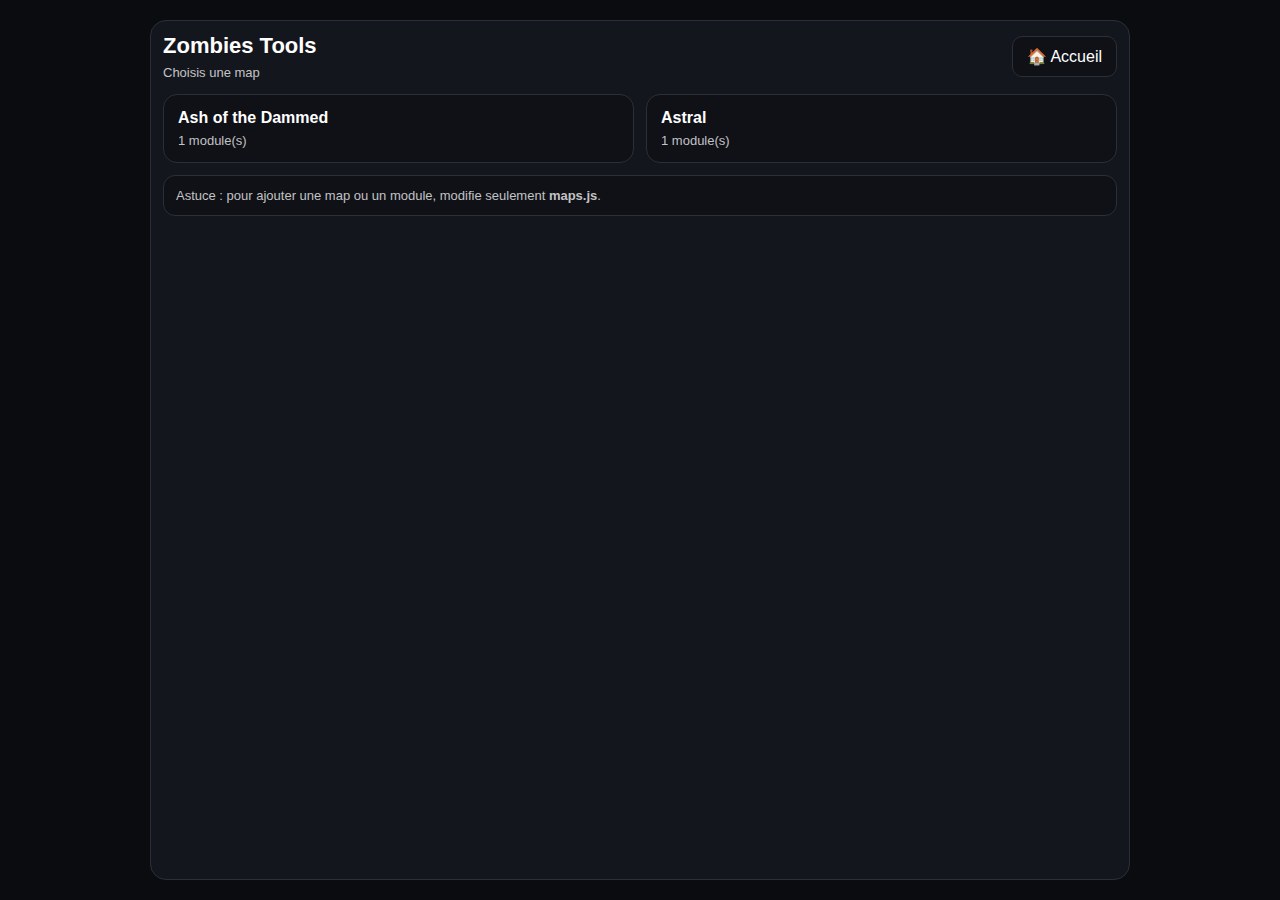
<file: index.html>
<!doctype html>
<html lang="fr">
<head>
<meta charset="utf-8">
<meta name="viewport" content="width=device-width,initial-scale=1">
<title>Zombies Tools</title>
<link rel="stylesheet" href="assets/style.css">
<link rel="manifest" href="manifest.webmanifest">
<meta name="theme-color" content="#0b0c10">
</head>
<script>
  if ("serviceWorker" in navigator) {
    navigator.serviceWorker.register("service-worker.js");
  }
</script>

<body>
<div class="panel">
  <div class="topbar">
    <div>
      <h1 id="title">Zombies Tools</h1>
      <div class="hint">Choisis une map</div>
    </div>
    <a class="btn" href="index.html">🏠 Accueil</a>
  </div>

  <div class="grid" id="grid"></div>

  <div class="kv">
    Astuce : pour ajouter une map ou un module, modifie seulement <b>maps.js</b>.
  </div>
</div>

<!-- IMPORTANT : maps.js AVANT app.js -->
<script src="maps.js"></script>
<script src="assets/app.js"></script>

<script>
(async () => {
  const cfg = await loadConfig();
  document.getElementById("title").textContent = cfg.title || "Zombies Tools";

  const grid = document.getElementById("grid");
  grid.innerHTML = "";

  cfg.maps.forEach(map => {
    const card = document.createElement("div");
    card.className = "card";
    card.innerHTML = `
      <div class="title">${esc(map.name)}</div>
      <div class="sub">${map.modules.length} module(s)</div>
    `;
    card.onclick = () => go(`map.html?map=${map.id}`);
    grid.appendChild(card);
  });
})();
</script>
</body>
</html>
</file>
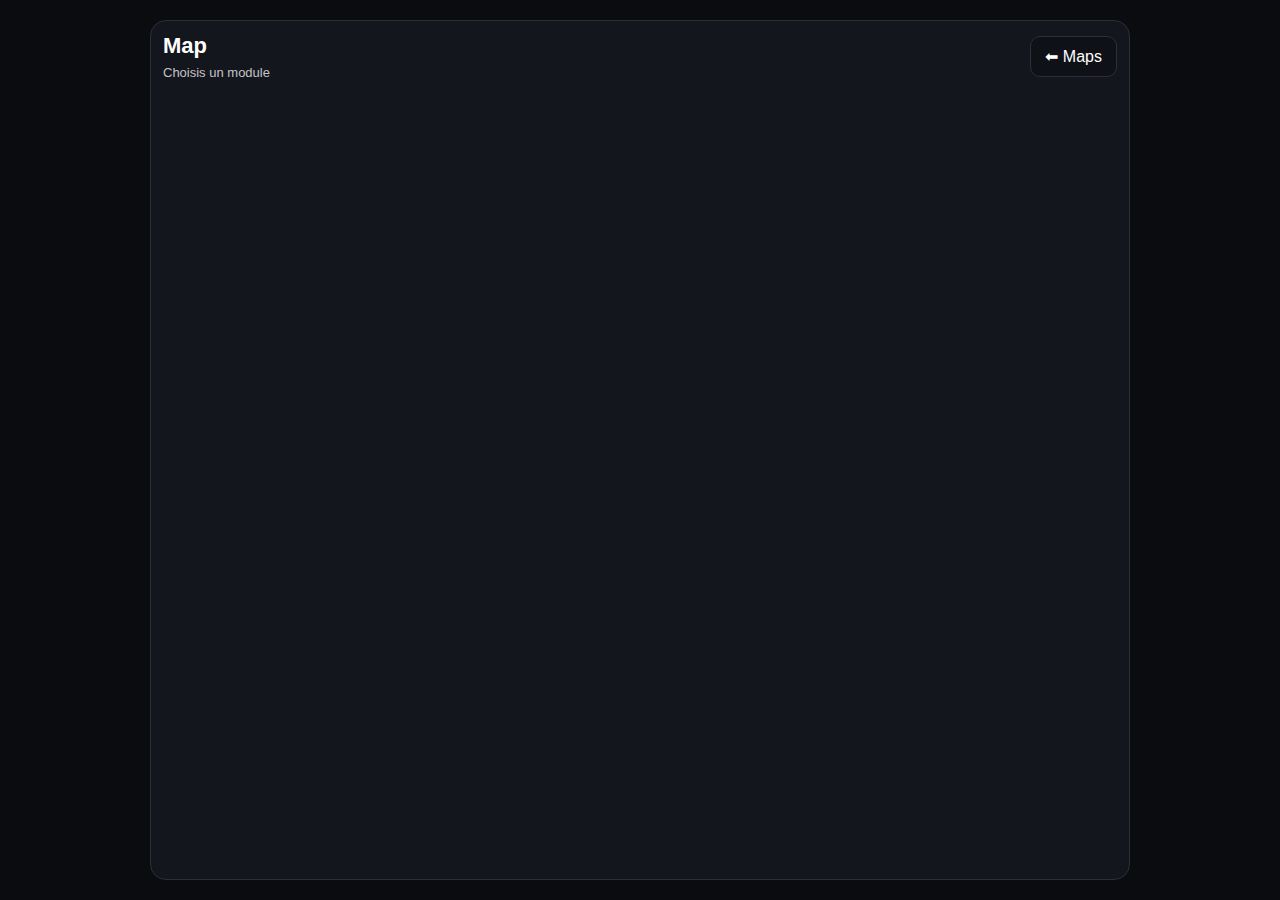
<file: map.html>
<!doctype html>
<html lang="fr">
<head>
<meta charset="utf-8">
<meta name="viewport" content="width=device-width,initial-scale=1">
<title>Modules</title>
<link rel="stylesheet" href="assets/style.css">
<link rel="manifest" href="manifest.webmanifest">
<meta name="theme-color" content="#0b0c10">
</head>
<script>
  if ("serviceWorker" in navigator) {
    navigator.serviceWorker.register("service-worker.js");
  }
</script>

<body>
<div class="panel">
  <div class="topbar">
    <div>
      <h1 id="mapName">Map</h1>
      <div class="hint">Choisis un module</div>
    </div>
    <a class="btn" href="index.html">⬅ Maps</a>
  </div>

  <div class="grid" id="grid"></div>
</div>

<script src="maps.js"></script>
<script src="assets/app.js"></script>

<script>
(async () => {
  const mapId = qs("map");
  const cfg = await loadConfig();
  const map = cfg.maps.find(m => m.id === mapId);
  if (!map) return;

  document.title = map.name;
  document.getElementById("mapName").textContent = map.name;

  const grid = document.getElementById("grid");
  grid.innerHTML = "";

  map.modules.forEach(mod => {
    const card = document.createElement("div");
    card.className = "card";
    card.innerHTML = `
      <div class="title">${esc(mod.name)}</div>
      <div class="sub">Ouvrir le module</div>
    `;
    card.onclick = () => go(`module.html?map=${map.id}&mod=${mod.id}`);
    grid.appendChild(card);
  });
})();
</script>
</body>
</html>
</file>
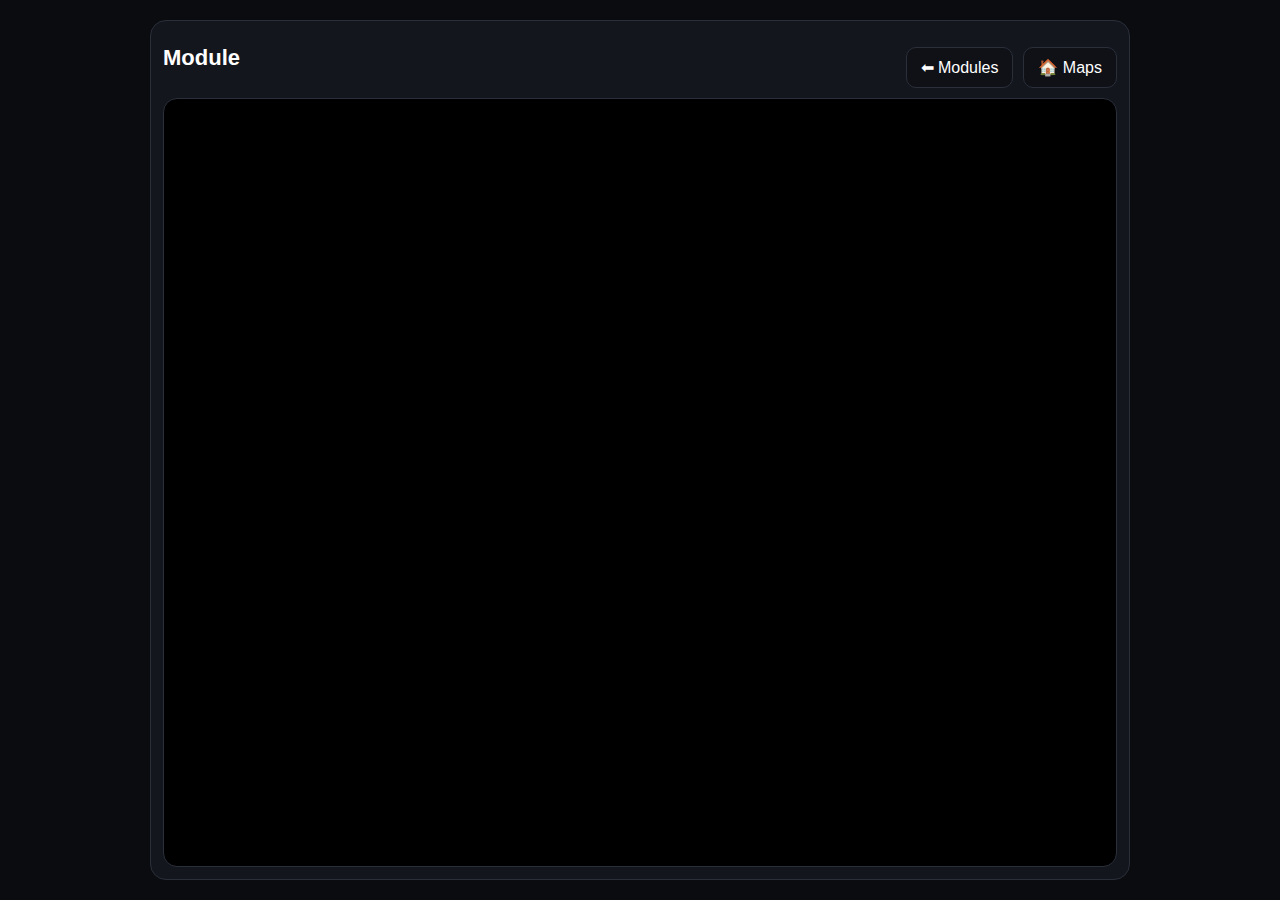
<file: module.html>
<!doctype html>
<html lang="fr">
<head>
<meta charset="utf-8">
<meta name="viewport" content="width=device-width,initial-scale=1">
<title>Module</title>
<link rel="stylesheet" href="assets/style.css">
<link rel="manifest" href="manifest.webmanifest">
<meta name="theme-color" content="#0b0c10">
</head>
<script>
  if ("serviceWorker" in navigator) {
    navigator.serviceWorker.register("service-worker.js");
  }
</script>

<body>
<div class="panel moduleShell">
  <div class="topbar">
    <div>
      <h1 id="modName">Module</h1>
      <div class="hint" id="modHint"></div>
    </div>
    <div class="row">
      <a class="btn" id="backMap">⬅ Modules</a>
      <a class="btn" href="index.html">🏠 Maps</a>
    </div>
  </div>

  <div class="iframeWrap">
    <iframe id="frame"></iframe>
  </div>
</div>

<script src="maps.js"></script>
<script src="assets/app.js"></script>

<script>
(async () => {
  const mapId = qs("map");
  const modId = qs("mod");
  const cfg = await loadConfig();

  const map = cfg.maps.find(m => m.id === mapId);
  if (!map) return;

  const mod = map.modules.find(x => x.id === modId);
  if (!mod) return;

  document.title = `${mod.name} – ${map.name}`;
  document.getElementById("modName").textContent = mod.name;
  document.getElementById("modHint").textContent = map.name;
  document.getElementById("backMap").href = `map.html?map=${map.id}`;

  document.getElementById("frame").src = mod.page;
})();
</script>
</body>
</html>
</file>
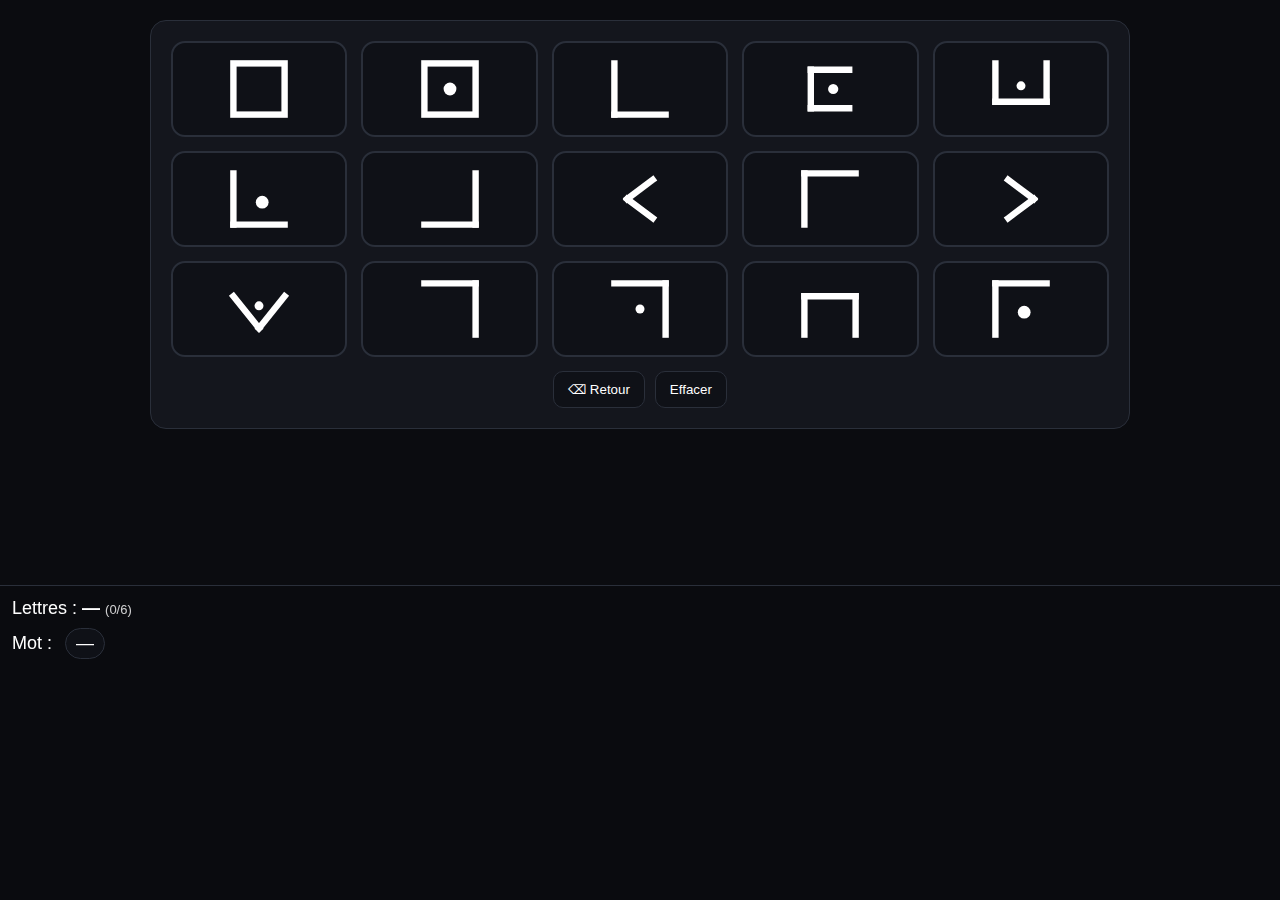
<file: modules/bo7_decoder_auto.html>
<!doctype html>
<html lang="fr">
<head>
<meta charset="utf-8">
<meta name="viewport" content="width=device-width,initial-scale=1">
<title>BO7 – Décodeur</title>
<style>
  /* base */
  *, *::before, *::after { box-sizing: border-box; }
  body{margin:0;background:#0b0c10;color:#fff;font-family:Arial,sans-serif;display:flex;justify-content:center;padding:20px}
  .panel{background:#14161d;border:1px solid #2a2f3a;border-radius:16px;padding:20px;max-width:980px;width:100%; overflow:hidden;}

  .grid{display:grid;grid-template-columns:repeat(5,1fr);gap:14px; width:100%; max-width:100%;}
  .sym{
    background:#0f1117;border:2px solid #2a2f3a;border-radius:14px;
    padding:14px;cursor:pointer;display:flex;align-items:center;justify-content:center;transition:.15s;
    width:100%;
  }
  .sym:hover{border-color:#7aa2ff}
  .sym svg{width:64px;height:64px;max-width:100%;}

  .sym.used{border-color:rgba(155,92,255,.55)}
  .sym.active{border-color:#9b5cff;box-shadow:0 0 14px rgba(155,92,255,.7)}
  .sym.used svg,.sym.active svg{filter:drop-shadow(0 0 6px rgba(155,92,255,.8))}

  .sym svg line,.sym svg rect,.sym svg path{stroke:#fff !important;fill:none !important;stroke-linecap:square;stroke-linejoin:miter}
  .sym svg circle{fill:#fff !important;stroke:none !important}

  .controls{display:flex;gap:10px;margin-top:14px;flex-wrap:wrap;justify-content:center}
  button{background:#0f1117;color:#fff;border:1px solid #2a2f3a;border-radius:10px;padding:10px 14px;cursor:pointer}
  button:hover{border-color:#7aa2ff}

  .output{margin:0;font-size:18px;line-height:1.35}
  code{background:#000;padding:4px 8px;border-radius:6px}
  .small{opacity:.8;font-size:13px}
  .badge{display:inline-block;padding:2px 10px;border-radius:999px;border:1px solid #2a2f3a;background:#0f1117;margin-left:8px}
  .ok{border-color:rgba(155,92,255,.9); box-shadow:0 0 10px rgba(155,92,255,.25)}
  .warn{border-color:rgba(255,180,0,.9)}
  .row{margin-top:8px}
  .big{font-size:20px}

  .sym, button{-webkit-tap-highlight-color:transparent; user-select:none; touch-action:manipulation;}
  html, body{overscroll-behavior: contain;}

  :root{
    --infoH: 35svh;
    --tileSize: 76px;
    --tilePad: 10px;
    --svgSize: 58px;
  }

  .bottomPanel{
    position: fixed; left:0; right:0; bottom:0;
    height: var(--infoH);
    z-index: 55;
    background: rgba(11,12,16,.95);
    border-top: 1px solid #2a2f3a;
    padding: 10px 12px calc(10px + env(safe-area-inset-bottom));
    backdrop-filter: blur(8px);

  }

  /* Mobile */
  @media (max-width: 700px){
    html, body{height:100svh; overflow:hidden;}
    body{padding:12px}
    .panel{height:100%; padding:12px}

    /* ✅ 4 colonnes, plus aucun débordement */
    .grid{
      grid-template-columns: repeat(4, minmax(0, 1fr));
      gap: 8px;
      margin-top: 6px;
      padding: 0 2px;     /* micro marge pour éviter “mord” */
      overflow:hidden;
    }

    .sym{
      height: var(--tileSize);
      padding: var(--tilePad);
      border-radius: 14px;
      min-width: 0;
    }

    .sym svg{
      width: var(--svgSize);
      height: var(--svgSize);
    }

    /* Boutons FIXED au-dessus du panel bas */
    .controls{
      position: fixed;
      left: 50%;
      transform: translateX(-50%);
      width: calc(100% - 24px);
      max-width: 980px;
      bottom: calc(var(--infoH) + 8px);
      z-index: 70;
      margin:0;
      padding: 8px 0;
      background: linear-gradient(transparent, rgba(11,12,16,.92) 30%);
      backdrop-filter: blur(6px);
    }

    button{padding: 12px 16px; font-size: 16px; border-radius: 12px;}
    .output{font-size:16px}
  }

  @media (hover: none){
    .sym:hover{border-color:#2a2f3a; box-shadow:none}
    button:hover{border-color:#2a2f3a}
  }
</style>
</head>

<body>
<div class="panel">
  <div class="grid" id="grid"></div>

  <div class="controls" id="controls">
    <button id="undoBtn">⌫ Retour</button>
    <button id="clearBtn">Effacer</button>
  </div>

  <div class="bottomPanel" id="bottomPanel">
    <div class="output" id="out"></div>
  </div>
</div>

<script>
const PAIR_TO_WORD = [
  {a:"G", b:"I", word:"ENGINE"},
  {a:"L", b:"A", word:"LAUNCH"},
  {a:"E", b:"T", word:"ROCKET"},
  {a:"O", b:"N", word:"WEAPON"},
];
const MAX_LETTERS = 6;

const glyphs = [
  {svg:`<rect x="10" y="10" width="80" height="80" stroke-width="10"/>`, num:"04", letter:"E"},
  {svg:`<rect x="10" y="10" width="80" height="80" stroke-width="10"/><circle cx="50" cy="50" r="10"/>`, num:"13", letter:"N"},
  {svg:`<line x1="10" y1="10" x2="10" y2="90" stroke-width="10"/><line x1="10" y1="90" x2="90" y2="90" stroke-width="10"/>`, num:"02", letter:"C"},
  {svg:`<line x1="20" y1="20" x2="20" y2="80" stroke-width="10"/><line x1="20" y1="20" x2="80" y2="20" stroke-width="10"/><line x1="20" y1="80" x2="80" y2="80" stroke-width="10"/><circle cx="55" cy="50" r="8"/>`, num:"14", letter:"O"},
  {svg:`<line x1="10" y1="10" x2="10" y2="70" stroke-width="10"/><line x1="90" y1="10" x2="90" y2="70" stroke-width="10"/><line x1="10" y1="70" x2="90" y2="70" stroke-width="10"/><circle cx="50" cy="45" r="7"/>`, num:"10", letter:"K"},

  {svg:`<line x1="10" y1="10" x2="10" y2="90" stroke-width="10"/><line x1="10" y1="90" x2="90" y2="90" stroke-width="10"/><circle cx="55" cy="55" r="10"/>`, num:"11", letter:"L"},
  {svg:`<line x1="90" y1="10" x2="90" y2="90" stroke-width="10"/><line x1="10" y1="90" x2="90" y2="90" stroke-width="10"/>`, num:"00", letter:"A"},
  {svg:`<line x1="70" y1="20" x2="30" y2="50" stroke-width="10"/><line x1="70" y1="80" x2="30" y2="50" stroke-width="10"/>`, num:"20", letter:"U"},
  {svg:`<line x1="10" y1="10" x2="10" y2="90" stroke-width="10"/><line x1="10" y1="10" x2="90" y2="10" stroke-width="10"/>`, num:"08", letter:"I"},
  {svg:`<line x1="30" y1="20" x2="70" y2="50" stroke-width="10"/><line x1="30" y1="80" x2="70" y2="50" stroke-width="10"/>`, num:"19", letter:"T"},

  {svg:`<line x1="10" y1="30" x2="50" y2="80" stroke-width="10"/><line x1="90" y1="30" x2="50" y2="80" stroke-width="10"/><circle cx="50" cy="45" r="7"/>`, num:"22", letter:"W"},
  {svg:`<line x1="90" y1="10" x2="90" y2="90" stroke-width="10"/><line x1="10" y1="10" x2="90" y2="10" stroke-width="10"/>`, num:"06", letter:"G"},
  {svg:`<line x1="90" y1="10" x2="90" y2="90" stroke-width="10"/><line x1="10" y1="10" x2="90" y2="10" stroke-width="10"/><circle cx="50" cy="50" r="7"/>`, num:"15", letter:"P"},
  {svg:`<line x1="10" y1="30" x2="10" y2="90" stroke-width="10"/><line x1="90" y1="30" x2="90" y2="90" stroke-width="10"/><line x1="10" y1="30" x2="90" y2="30" stroke-width="10"/>`, num:"07", letter:"H"},
  {svg:`<line x1="10" y1="10" x2="10" y2="90" stroke-width="10"/><line x1="10" y1="10" x2="90" y2="10" stroke-width="10"/><circle cx="55" cy="55" r="10"/>`, num:"17", letter:"R"},
];

const grid = document.getElementById("grid");
const out = document.getElementById("out");
const undoBtn = document.getElementById("undoBtn");
const clearBtn = document.getElementById("clearBtn");
const controls = document.getElementById("controls");
const bottomPanel = document.getElementById("bottomPanel");

let picked = [];
let tiles = [];
let autoLock = null;

function applyHighlight(){
  tiles.forEach(t=>t.classList.remove("used","active"));
  picked.forEach(p => tiles[p.tileIndex]?.classList.add("used"));
  if (picked.length) tiles[picked[picked.length-1].tileIndex]?.classList.add("active");
}

function detectConfirmedWord(letters){
  const set = new Set(letters);
  const found = [];
  for (const rule of PAIR_TO_WORD){
    if (set.has(rule.a) && set.has(rule.b)) found.push(rule.word);
  }
  if (found.length === 1) return found[0];
  if (found.length > 1) return "AMBIGU";
  return null;
}

function buildOrdered(word, pickedList){
  const buckets = new Map();
  for (const it of pickedList){
    if (!buckets.has(it.letter)) buckets.set(it.letter, []);
    buckets.get(it.letter).push(it);
  }
  for (const [k, arr] of buckets.entries()) buckets.set(k, arr.slice());

  const orderedNums = [];
  const orderedLetters = [];
  const missing = [];

  for (const ch of word){
    const arr = buckets.get(ch) || [];
    if (arr.length){
      const it = arr.shift();
      orderedLetters.push(ch);
      orderedNums.push(it.num);
    } else {
      orderedLetters.push(ch);
      orderedNums.push("--");
      missing.push(ch);
    }
  }
  return { orderedLetters: orderedLetters.join(""), orderedNums: orderedNums.join("/"), missing };
}

function fillMissing(word){
  if (!word || word === "AMBIGU") return;
  if (autoLock === word) return;

  const have = new Map();
  for (const it of picked) have.set(it.letter, (have.get(it.letter) || 0) + 1);

  const need = new Map();
  for (const ch of word) need.set(ch, (need.get(ch) || 0) + 1);

  const missing = [];
  for (const [ch, n] of need.entries()){
    const h = have.get(ch) || 0;
    for (let i=0; i<Math.max(0, n - h); i++) missing.push(ch);
  }
  if (!missing.length) { autoLock = word; return; }

  for (const ch of word){
    if (picked.length >= MAX_LETTERS) break;
    const idxNeed = missing.indexOf(ch);
    if (idxNeed !== -1){
      const gi = glyphs.findIndex(g => g.letter === ch);
      if (gi !== -1){
        picked.push({letter: ch, num: glyphs[gi].num, tileIndex: gi});
        missing.splice(idxNeed, 1);
        if (!missing.length) break;
      }
    }
  }
  autoLock = word;
  applyHighlight();
}

function render(){
  const lettersRaw = picked.map(x=>x.letter).join("");
  const confirmed = detectConfirmedWord(picked.map(x=>x.letter));

  let badge = `<span class="badge">—</span>`;
  let orderedHtml = "";

  if (confirmed === "AMBIGU"){
    badge = `<span class="badge warn">AMBIGU</span>`;
    autoLock = null;
  } else if (confirmed){
    badge = `<span class="badge ok">${confirmed}</span>`;
    const ordered = buildOrdered(confirmed, picked);
    const missBadge = ordered.missing.length
      ? `<span class="badge warn">codes manquants</span>`
      : `<span class="badge ok">OK</span>`;

    /* ✅ on affiche UNE SEULE section "Mot" + "Code" */
    orderedHtml = `
      <div class="row">
        <div>Mot : <b class="big">${ordered.orderedLetters}</b> ${missBadge}</div>
        <div>Code : <code>${ordered.orderedNums}</code></div>
      </div>
    `;
  } else {
    autoLock = null;
  }

  out.innerHTML = `
    <div>Lettres : <b>${lettersRaw || "—"}</b> <span class="small">(${picked.length}/${MAX_LETTERS})</span></div>
    <div class="row">Mot : ${badge}</div>
    ${orderedHtml}
  `;
}

function maybeAuto(){
  const confirmed = detectConfirmedWord(picked.map(x=>x.letter));
  if (confirmed && confirmed !== "AMBIGU"){
    const before = picked.length;
    fillMissing(confirmed);
    if (picked.length !== before) applyHighlight();
  }
}

function undo(){
  if(!picked.length) return;
  picked.pop();
  autoLock = null;
  applyHighlight();
  render();
  maybeAuto();
  render();
}

function clearAll(){
  picked = [];
  autoLock = null;
  applyHighlight();
  render();
}

/* ✅ Auto-fit 4 colonnes */
function fitTilesMobile(){
  if (window.innerWidth > 700) return;

  const vvH = window.visualViewport?.height || window.innerHeight;
  const gridTop = grid.getBoundingClientRect().top;
  const infoH = bottomPanel.getBoundingClientRect().height;
  const controlsH = controls.getBoundingClientRect().height;

  const availH = (vvH - infoH - controlsH - 10) - gridTop;

  const rows = 4;
  const gap = 8;
  const tileSizeH = Math.floor((availH - gap*(rows-1)) / rows);

  const panelW = grid.getBoundingClientRect().width;
  const cols = 4;
  const tileSizeW = Math.floor((panelW - gap*(cols-1)) / cols);

  let tile = Math.max(42, Math.min(tileSizeH, tileSizeW));
  let pad  = Math.max(5, Math.floor(tile * 0.12));
  let svg  = Math.max(28, tile - pad*2);

  document.documentElement.style.setProperty("--tileSize", tile + "px");
  document.documentElement.style.setProperty("--tilePad",  pad + "px");
  document.documentElement.style.setProperty("--svgSize",  svg + "px");
}

glyphs.forEach((g, idx) => {
  const d = document.createElement("div");
  d.className = "sym";
  d.innerHTML = `<svg viewBox="0 0 100 100">${g.svg}</svg>`;
  d.onclick = () => {
    if (navigator.vibrate) navigator.vibrate(15);
    if (picked.length >= MAX_LETTERS) return;
    picked.push({letter:g.letter, num:g.num, tileIndex: idx});
    autoLock = null;
    applyHighlight();
    render();
    maybeAuto();
    render();
  };
  grid.appendChild(d);
  tiles.push(d);
});

undoBtn.onclick = undo;
clearBtn.onclick = clearAll;

applyHighlight();
render();
setTimeout(fitTilesMobile, 0);

window.addEventListener("resize", fitTilesMobile);
window.visualViewport?.addEventListener("resize", fitTilesMobile);
window.visualViewport?.addEventListener("scroll", fitTilesMobile);
</script>
</body>
</html>
</file>
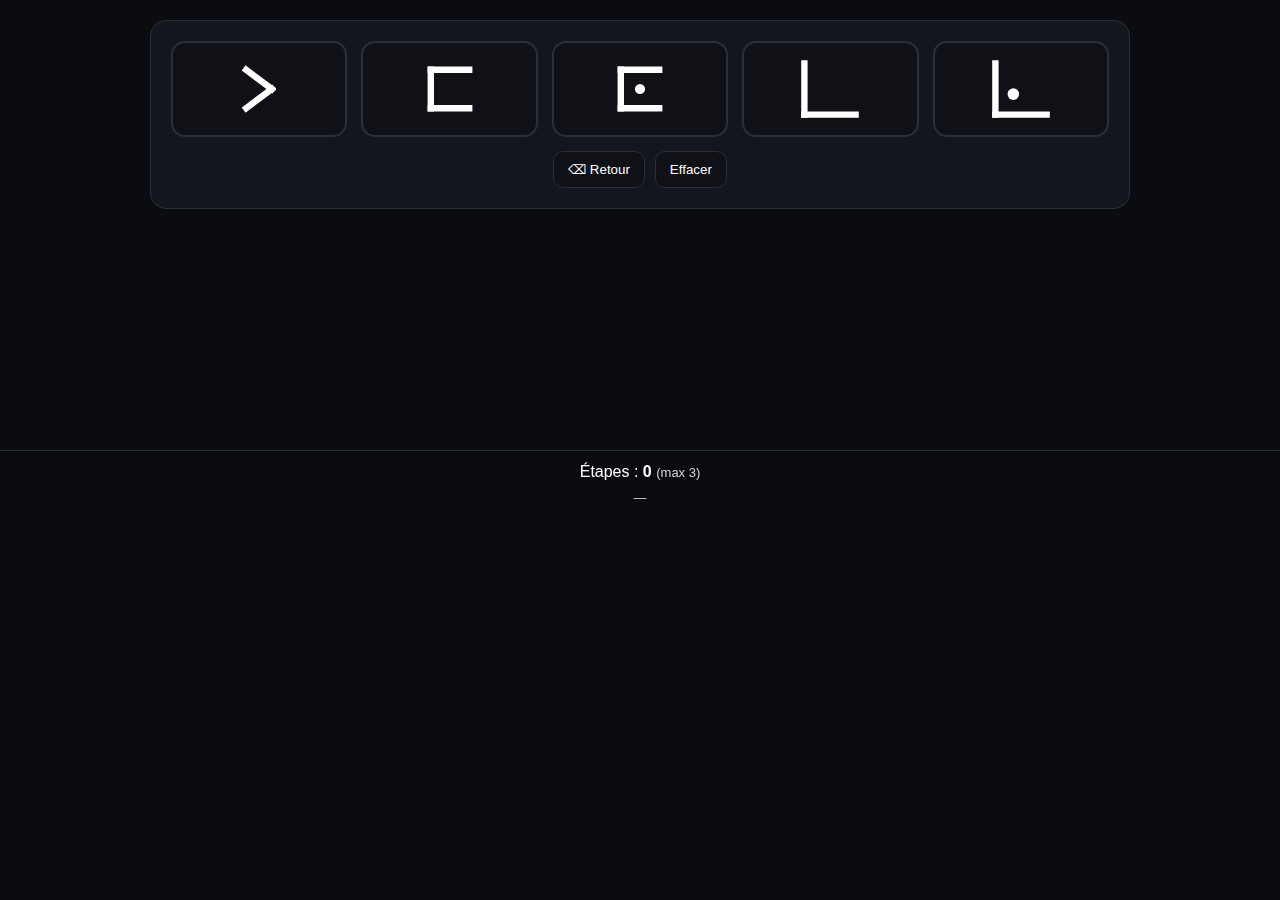
<file: modules/bo7_recipe_order.html>
<!doctype html>
<html lang="fr">
<head>
<meta charset="utf-8">
<meta name="viewport" content="width=device-width,initial-scale=1">
<title>BO7 – Recette (ordre)</title>

<style>
  *, *::before, *::after { box-sizing: border-box; }
  body{
    margin:0;
    background:#0b0c10;
    color:#fff;
    font-family:Arial,sans-serif;
    display:flex;
    justify-content:center;
    padding:20px;
  }

  .panel{
    background:#14161d;
    border:1px solid #2a2f3a;
    border-radius:16px;
    padding:20px;
    max-width:980px;
    width:100%;
    overflow:hidden;
  }

  /* Desktop: 5 colonnes */
  .grid{
    display:grid;
    grid-template-columns:repeat(5,1fr);
    gap:14px;
    width:100%;
  }

  .sym{
    background:#0f1117;
    border:2px solid #2a2f3a;
    border-radius:14px;
    padding:14px;
    cursor:pointer;
    display:flex;
    align-items:center;
    justify-content:center;
    transition:.15s;
    -webkit-tap-highlight-color:transparent;
    user-select:none;
    touch-action:manipulation;
  }

  .sym:hover{ border-color:#7aa2ff; }

  .sym svg{ width:64px;height:64px; }

  .sym.used{ border-color:rgba(155,92,255,.55); }
  .sym.active{
    border-color:#9b5cff;
    box-shadow:0 0 14px rgba(155,92,255,.7);
  }

  .sym.used svg,
  .sym.active svg{
    filter:drop-shadow(0 0 6px rgba(155,92,255,.8));
  }

  .sym svg line,
  .sym svg rect,
  .sym svg path{
    stroke:#fff;
    fill:none;
    stroke-width:10;
    stroke-linecap:square;
    stroke-linejoin:miter;
  }

  .sym svg circle{
    fill:#fff;
    stroke:none;
  }

  .controls{
    display:flex;
    gap:10px;
    margin-top:14px;
    justify-content:center;
    flex-wrap:wrap;
  }

  button{
    background:#0f1117;
    color:#fff;
    border:1px solid #2a2f3a;
    border-radius:10px;
    padding:10px 14px;
    cursor:pointer;
    -webkit-tap-highlight-color:transparent;
    user-select:none;
  }
  button:hover{ border-color:#7aa2ff; }

  :root{
    --infoH: 50svh;
    --tileSize: 86px;
    --tilePad: 10px;
    --svgSize: 62px;
  }

  .bottomPanel{
    position:fixed;
    left:0;right:0;bottom:0;
    height:var(--infoH);
    z-index:55;
    background:rgba(11,12,16,.95);
    border-top:1px solid #2a2f3a;
    padding:10px 12px calc(10px + env(safe-area-inset-bottom));
    backdrop-filter:blur(8px);
    overflow:hidden;
  }

  .output{
    margin:0;
    font-size:16px;
    line-height:1.35;
    text-align:center;
  }

  .small{ opacity:.8; font-size:13px; }

  /* Résultat en bas: grille 3 colonnes */
  .stepsGrid{
    margin-top:10px;
    display:grid;
    grid-template-columns:repeat(3, 1fr);
    gap:10px;
    align-items:start;
  }

  .stepItem{
    display:flex;
    flex-direction:column;
    align-items:center;
    justify-content:flex-start;
    gap:6px;
    background:#0f1117;
    border:1px solid #2a2f3a;
    border-radius:14px;
    padding:10px 8px;
    min-width:0;
  }

  .stepIdx{
    width:26px;height:26px;
    border-radius:999px;
    border:1px solid rgba(155,92,255,.75);
    display:flex;
    align-items:center;
    justify-content:center;
    font-size:13px;
    flex:0 0 auto;
  }

  .thumb{
    width:54px;height:54px;
    border-radius:12px;
    border:1px solid #2a2f3a;
    object-fit:cover;
    background:#000;
  }

  .stepName{
    font-size:14px;
    text-align:center;
    white-space:nowrap;
    overflow:hidden;
    text-overflow:ellipsis;
    max-width: 100%;
  }

  /* Mobile */
  @media (max-width: 700px){
    html, body{ height:100svh; overflow:hidden; }
    body{ padding:12px; }
    .panel{ height:100%; padding:12px; }

    /* ✅ 6 colonnes pour centrer parfaitement 3+2 */
    .grid{
      grid-template-columns:repeat(6, minmax(0, 1fr));
      gap:10px;
      padding:0 2px;
    }

    /* chaque tuile prend 2 colonnes */
    .sym{
      height:var(--tileSize);
      padding:var(--tilePad);
      border-radius:14px;
      min-width:0;
      grid-column: span 2;
    }

    .sym svg{
      width:var(--svgSize);
      height:var(--svgSize);
    }

    /* Ligne 1: col 1-2, 3-4, 5-6 */
    .grid .sym:nth-child(1){ grid-column: 1 / span 2; }
    .grid .sym:nth-child(2){ grid-column: 3 / span 2; }
    .grid .sym:nth-child(3){ grid-column: 5 / span 2; }

    /* Ligne 2: col 2-3 et 4-5 (centré) */
    .grid .sym:nth-child(4){ grid-column: 2 / span 2; }
    .grid .sym:nth-child(5){ grid-column: 4 / span 2; }

    .controls{
      position:fixed;
      left:50%;
      transform:translateX(-50%);
      width:calc(100% - 24px);
      max-width:980px;
      bottom:calc(var(--infoH) + 8px);
      z-index:70;
      margin:0;
      padding:8px 0;
      background:linear-gradient(transparent, rgba(11,12,16,.92) 30%);
      backdrop-filter:blur(6px);
    }

    button{
      padding:12px 16px;
      font-size:16px;
      border-radius:12px;
    }

    /* Résultat: centrer la 2e ligne (si 4 ou 5 items) */
    .stepsGrid .stepItem:nth-child(4){ grid-column:2; }
    .stepsGrid .stepItem:nth-child(5){ grid-column:3; }
  }
</style>
</head>

<body>
<div class="panel">
  <div class="grid" id="grid"></div>

  <div class="controls" id="controls">
    <button id="undoBtn">⌫ Retour</button>
    <button id="clearBtn">Effacer</button>
  </div>

  <div class="bottomPanel" id="bottomPanel">
    <div class="output" id="out"></div>
    <div class="stepsGrid" id="steps"></div>
  </div>
</div>

<script>
const MAX_STEPS = 3;
const imgUrl = (file) => new URL(`../assets/ingredients/${file}`, document.baseURI).href;

const glyphs = [
  { name:"Os", img:imgUrl("os.png"),
    svg:`<line x1="30" y1="20" x2="70" y2="50"/>
         <line x1="30" y1="80" x2="70" y2="50"/>` },

  { name:"Champi", img:imgUrl("champi.png"),
    svg:`<g transform="rotate(90 50 50)">
           <line x1="20" y1="20" x2="20" y2="80"/>
           <line x1="20" y1="80" x2="80" y2="80"/>
           <line x1="80" y1="20" x2="80" y2="80"/>
         </g>` },

  { name:"Yeux", img:imgUrl("yeux.png"),
    svg:`<g transform="rotate(90 50 50)">
           <line x1="20" y1="20" x2="20" y2="80"/>
           <line x1="20" y1="80" x2="80" y2="80"/>
           <line x1="80" y1="20" x2="80" y2="80"/>
           <circle cx="50" cy="50" r="8"/>
         </g>` },

  { name:"Viande", img:imgUrl("viande.png"),
    svg:`<line x1="10" y1="10" x2="10" y2="90"/>
         <line x1="10" y1="90" x2="90" y2="90"/>` },

  { name:"Langue", img:imgUrl("langue.png"),
    svg:`<line x1="10" y1="10" x2="10" y2="90"/>
         <line x1="10" y1="90" x2="90" y2="90"/>
         <circle cx="38" cy="58" r="9"/>` },
];

const grid = document.getElementById("grid");
const out = document.getElementById("out");
const stepsEl = document.getElementById("steps");
const undoBtn = document.getElementById("undoBtn");
const clearBtn = document.getElementById("clearBtn");
const controls = document.getElementById("controls");
const bottomPanel = document.getElementById("bottomPanel");

let picked = [];
let tiles = [];

function applyHighlight(){
  tiles.forEach(t => t.classList.remove("used","active"));
  picked.forEach(p => tiles[p.tileIndex]?.classList.add("used"));
  if (picked.length) tiles[picked[picked.length-1].tileIndex]?.classList.add("active");
}

function render(){
  out.innerHTML = `
    <div>Étapes : <b>${picked.length}</b> <span class="small">(max ${MAX_STEPS})</span></div>
    <div class="small" style="margin-top:6px;">${picked.map(x=>x.name).join(" → ") || "—"}</div>
  `;

  stepsEl.innerHTML = "";
  picked.forEach((p, i) => {
    const d = document.createElement("div");
    d.className = "stepItem";
    d.innerHTML = `
      <div class="stepIdx">${i+1}</div>
      <img class="thumb" src="${p.img}" alt="">
      <div class="stepName">${p.name}</div>
    `;
    stepsEl.appendChild(d);
  });
}

function undo(){
  if(!picked.length) return;
  picked.pop();
  applyHighlight();
  render();
}

function clearAll(){
  picked = [];
  applyHighlight();
  render();
}

function fitTilesMobile(){
  if (window.innerWidth > 700) return;

  const vvH = window.visualViewport?.height || window.innerHeight;
  const gridTop = grid.getBoundingClientRect().top;
  const infoH = bottomPanel.getBoundingClientRect().height;
  const controlsH = controls.getBoundingClientRect().height;

  const availH = (vvH - infoH - controlsH - 10) - gridTop;

  const rows = 2;
  const gap = 10;
  const tileSizeH = Math.floor((availH - gap*(rows-1)) / rows);

  const panelW = grid.getBoundingClientRect().width;
  const cols = 3; // visuellement 3 tuiles par ligne
  const tileSizeW = Math.floor((panelW - gap*(cols-1)) / cols);

  let tile = Math.max(56, Math.min(tileSizeH, tileSizeW));
  let pad  = Math.max(6, Math.floor(tile * 0.12));
  let svg  = Math.max(34, tile - pad*2);

  document.documentElement.style.setProperty("--tileSize", tile + "px");
  document.documentElement.style.setProperty("--tilePad",  pad + "px");
  document.documentElement.style.setProperty("--svgSize",  svg + "px");
}

glyphs.forEach((g, idx) => {
  const d = document.createElement("div");
  d.className = "sym";
  d.innerHTML = `<svg viewBox="0 0 100 100">${g.svg}</svg>`;

  d.onclick = () => {
    if (navigator.vibrate) navigator.vibrate(15);
    if (picked.length >= MAX_STEPS) return;
    picked.push({ name:g.name, img:g.img, tileIndex: idx });
    applyHighlight();
    render();
  };

  grid.appendChild(d);
  tiles.push(d);
});

undoBtn.onclick = undo;
clearBtn.onclick = clearAll;

applyHighlight();
render();
setTimeout(fitTilesMobile, 0);

window.addEventListener("resize", fitTilesMobile);
window.visualViewport?.addEventListener("resize", fitTilesMobile);
window.visualViewport?.addEventListener("scroll", fitTilesMobile);
</script>
</body>
</html>
</file>
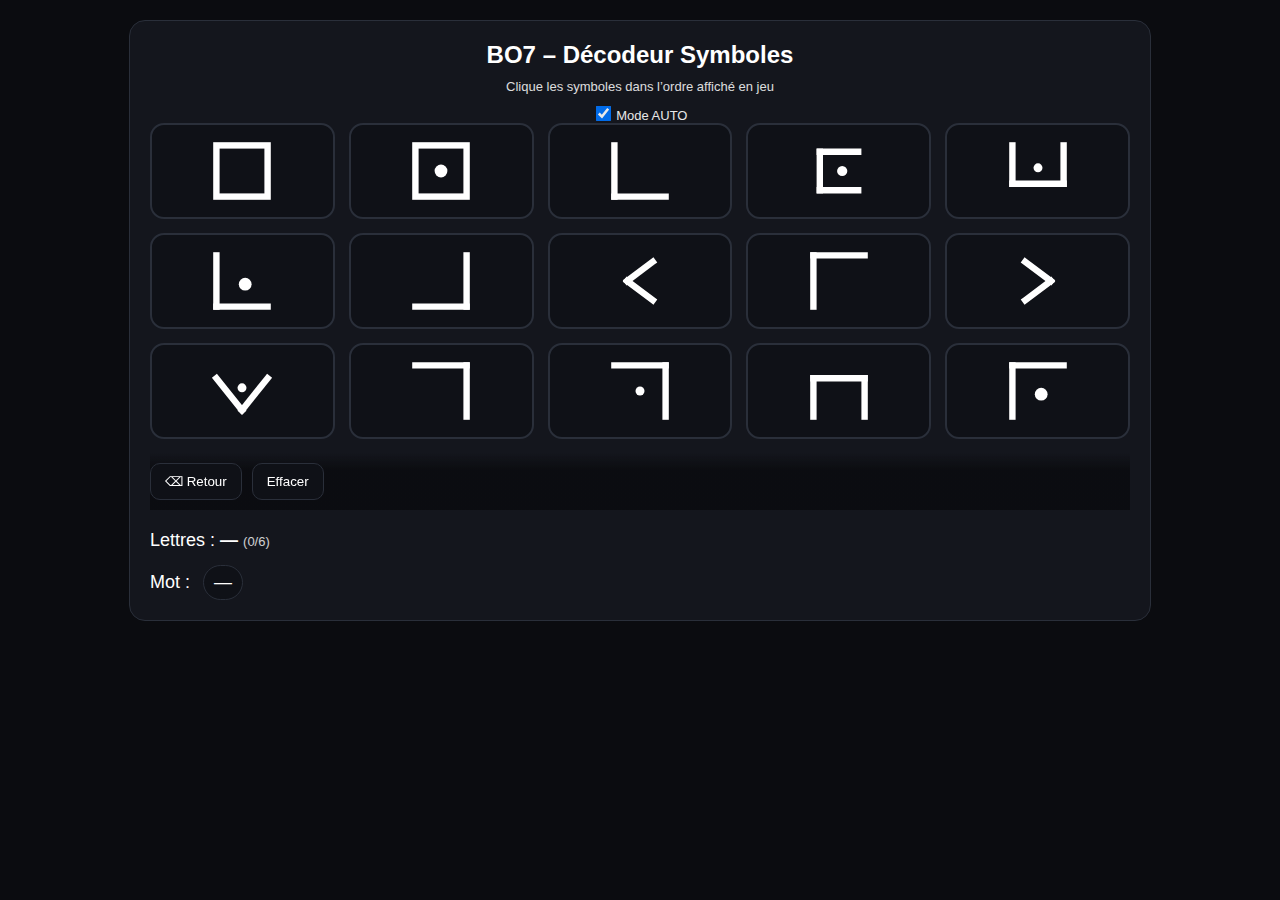
<file: BO7.app/modules/bo7_decoder_auto.html>
<!doctype html>
<html lang="fr">
<head>
<meta charset="utf-8">
<meta name="viewport" content="width=device-width,initial-scale=1">
<title>BO7 – Décodeur (AUTO)</title>
<style>
body{margin:0;background:#0b0c10;color:#fff;font-family:Arial,sans-serif;display:flex;justify-content:center;padding:20px}
.panel{background:#14161d;border:1px solid #2a2f3a;border-radius:16px;padding:20px;max-width:980px;width:100%}
h2{text-align:center;margin:0 0 10px}
.hint{opacity:.85;font-size:13px;margin-bottom:10px;text-align:center}
.grid{display:grid;grid-template-columns:repeat(5,1fr);gap:14px}
.sym{background:#0f1117;border:2px solid #2a2f3a;border-radius:14px;padding:14px;cursor:pointer;display:flex;align-items:center;justify-content:center;transition:.15s}
.sym:hover{border-color:#7aa2ff}
.sym svg{width:64px;height:64px}
.sym.used{border-color:rgba(155,92,255,.55)}
.sym.active{border-color:#9b5cff;box-shadow:0 0 14px rgba(155,92,255,.7)}
.sym.used svg,.sym.active svg{filter:drop-shadow(0 0 6px rgba(155,92,255,.8))}
.sym svg line,.sym svg rect,.sym svg path{stroke:#fff !important;fill:none !important;stroke-linecap:square;stroke-linejoin:miter}
.sym svg circle{fill:#fff !important;stroke:none !important}
.controls{display:flex;gap:10px;margin-top:14px;flex-wrap:wrap}
button{background:#0f1117;color:#fff;border:1px solid #2a2f3a;border-radius:10px;padding:10px 14px;cursor:pointer}
button:hover{border-color:#7aa2ff}
.output{margin-top:16px;font-size:18px;line-height:1.6}
code{background:#000;padding:4px 8px;border-radius:6px}
.small{opacity:.8;font-size:13px}
.badge{display:inline-block;padding:2px 10px;border-radius:999px;border:1px solid #2a2f3a;background:#0f1117;margin-left:8px}
.ok{border-color:rgba(155,92,255,.9); box-shadow:0 0 10px rgba(155,92,255,.25)}
.warn{border-color:rgba(255,180,0,.9)}
.row{margin-top:10px}
.big{font-size:24px}
.toggle{display:flex;align-items:center;gap:10px;margin-top:8px;justify-content:center;font-size:13px;opacity:.9}
.toggle input{transform:scale(1.2)}

/* ===== Mobile UX améliorée ===== */

/* Anti double-tap / sélection */
.sym, button{
  -webkit-tap-highlight-color: transparent;
  user-select: none;
  touch-action: manipulation;
}

/* Mobile : 3 colonnes */
@media (max-width: 600px){
  .grid{
    grid-template-columns: repeat(3, 1fr);
    gap: 10px;
  }
  .sym{
    padding: 12px;
    border-radius: 16px;
    min-height: 110px;
  }
  .sym svg{
    width: 76px;
    height: 76px;
  }
  button{
    padding: 12px 16px;
    font-size: 16px;
    border-radius: 12px;
  }
  .output{
    font-size: 16px;
  }
}

/* Boutons fix en bas */
.controls{
  position: sticky;
  bottom: 0;
  z-index: 50;
  padding-top: 10px;
  padding-bottom: calc(10px + env(safe-area-inset-bottom));
  background: linear-gradient(transparent, rgba(11,12,16,.92) 30%);
  backdrop-filter: blur(6px);
}

/* Supprime hover collant mobile */
@media (hover: none){
  .sym:hover{
    border-color:#2a2f3a;
    box-shadow:none;
  }
}

/* Anti scroll élastique */
html, body{
  overscroll-behavior: contain;
}

</style>
</head>

<body>
<div class="panel">
  <h2>BO7 – Décodeur Symboles</h2>

  <div class="hint">Clique les symboles dans l’ordre affiché en jeu</div>

  <div class="toggle">
    <label><input type="checkbox" id="autoToggle" checked> Mode AUTO</label>
  </div>

  <div class="grid" id="grid"></div>

  <div class="controls">
    <button id="undoBtn">⌫ Retour</button>
    <button id="clearBtn">Effacer</button>
  </div>

  <div class="output" id="out"></div>
</div>

<script>
/* ===== Paires uniques -> mot ===== */
const PAIR_TO_WORD = [
  {a:"G", b:"I", word:"ENGINE"},
  {a:"L", b:"A", word:"LAUNCH"},
  {a:"E", b:"T", word:"ROCKET"},
  {a:"O", b:"N", word:"WEAPON"},
];

const MAX_LETTERS = 6;

/* ===== Glyphes : SVG + num + lettre ===== */
const glyphs = [
  {svg:`<rect x="10" y="10" width="80" height="80" stroke-width="10"/>`, num:"04", letter:"E"},
  {svg:`<rect x="10" y="10" width="80" height="80" stroke-width="10"/><circle cx="50" cy="50" r="10"/>`, num:"13", letter:"N"},
  {svg:`<line x1="10" y1="10" x2="10" y2="90" stroke-width="10"/><line x1="10" y1="90" x2="90" y2="90" stroke-width="10"/>`, num:"02", letter:"C"},
  {svg:`<line x1="20" y1="20" x2="20" y2="80" stroke-width="10"/><line x1="20" y1="20" x2="80" y2="20" stroke-width="10"/><line x1="20" y1="80" x2="80" y2="80" stroke-width="10"/><circle cx="55" cy="50" r="8"/>`, num:"14", letter:"O"},
  {svg:`<line x1="10" y1="10" x2="10" y2="70" stroke-width="10"/><line x1="90" y1="10" x2="90" y2="70" stroke-width="10"/><line x1="10" y1="70" x2="90" y2="70" stroke-width="10"/><circle cx="50" cy="45" r="7"/>`, num:"10", letter:"K"},

  {svg:`<line x1="10" y1="10" x2="10" y2="90" stroke-width="10"/><line x1="10" y1="90" x2="90" y2="90" stroke-width="10"/><circle cx="55" cy="55" r="10"/>`, num:"11", letter:"L"},
  {svg:`<line x1="90" y1="10" x2="90" y2="90" stroke-width="10"/><line x1="10" y1="90" x2="90" y2="90" stroke-width="10"/>`, num:"00", letter:"A"},
  {svg:`<line x1="70" y1="20" x2="30" y2="50" stroke-width="10"/><line x1="70" y1="80" x2="30" y2="50" stroke-width="10"/>`, num:"20", letter:"U"},
  {svg:`<line x1="10" y1="10" x2="10" y2="90" stroke-width="10"/><line x1="10" y1="10" x2="90" y2="10" stroke-width="10"/>`, num:"08", letter:"I"},
  {svg:`<line x1="30" y1="20" x2="70" y2="50" stroke-width="10"/><line x1="30" y1="80" x2="70" y2="50" stroke-width="10"/>`, num:"19", letter:"T"},

  {svg:`<line x1="10" y1="30" x2="50" y2="80" stroke-width="10"/><line x1="90" y1="30" x2="50" y2="80" stroke-width="10"/><circle cx="50" cy="45" r="7"/>`, num:"22", letter:"W"},
  {svg:`<line x1="90" y1="10" x2="90" y2="90" stroke-width="10"/><line x1="10" y1="10" x2="90" y2="10" stroke-width="10"/>`, num:"06", letter:"G"},
  {svg:`<line x1="90" y1="10" x2="90" y2="90" stroke-width="10"/><line x1="10" y1="10" x2="90" y2="10" stroke-width="10"/><circle cx="50" cy="50" r="7"/>`, num:"15", letter:"P"},
  {svg:`<line x1="10" y1="30" x2="10" y2="90" stroke-width="10"/><line x1="90" y1="30" x2="90" y2="90" stroke-width="10"/><line x1="10" y1="30" x2="90" y2="30" stroke-width="10"/>`, num:"07", letter:"H"},
  {svg:`<line x1="10" y1="10" x2="10" y2="90" stroke-width="10"/><line x1="10" y1="10" x2="90" y2="10" stroke-width="10"/><circle cx="55" cy="55" r="10"/>`, num:"17", letter:"R"},
];

/* ===== UI/state ===== */
const grid = document.getElementById("grid");
const out = document.getElementById("out");
const undoBtn = document.getElementById("undoBtn");
const clearBtn = document.getElementById("clearBtn");
const autoToggle = document.getElementById("autoToggle");

let picked = []; // {letter, num, tileIndex}
let tiles = [];
let autoLock = null;

function applyHighlight(){
  tiles.forEach(t=>t.classList.remove("used","active"));
  picked.forEach(p => tiles[p.tileIndex]?.classList.add("used"));
  if (picked.length) tiles[picked[picked.length-1].tileIndex]?.classList.add("active");
}

function detectConfirmedWord(letters){
  const set = new Set(letters);
  const found = [];
  for (const rule of PAIR_TO_WORD){
    if (set.has(rule.a) && set.has(rule.b)) found.push(rule.word);
  }
  if (found.length === 1) return found[0];
  if (found.length > 1) return "AMBIGU";
  return null;
}

function buildOrdered(word, pickedList){
  const buckets = new Map();
  for (const it of pickedList){
    if (!buckets.has(it.letter)) buckets.set(it.letter, []);
    buckets.get(it.letter).push(it);
  }
  for (const [k, arr] of buckets.entries()) buckets.set(k, arr.slice());

  const orderedNums = [];
  const orderedLetters = [];
  const missing = [];

  for (const ch of word){
    const arr = buckets.get(ch) || [];
    if (arr.length){
      const it = arr.shift();
      orderedLetters.push(ch);
      orderedNums.push(it.num);
    } else {
      orderedLetters.push(ch);
      orderedNums.push("--");
      missing.push(ch);
    }
  }

  return { orderedLetters: orderedLetters.join(""), orderedNums: orderedNums.join("/"), missing };
}

function fillMissing(word){
  if (!word || word === "AMBIGU") return;
  if (autoLock === word) return;

  const have = new Map();
  for (const it of picked) have.set(it.letter, (have.get(it.letter) || 0) + 1);

  const need = new Map();
  for (const ch of word) need.set(ch, (need.get(ch) || 0) + 1);

  const missing = [];
  for (const [ch, n] of need.entries()){
    const h = have.get(ch) || 0;
    for (let i=0; i<Math.max(0, n - h); i++) missing.push(ch);
  }
  if (!missing.length) { autoLock = word; return; }

  for (const ch of word){
    if (picked.length >= MAX_LETTERS) break;
    const idxNeed = missing.indexOf(ch);
    if (idxNeed !== -1){
      const gi = glyphs.findIndex(g => g.letter === ch);
      if (gi !== -1){
        picked.push({letter: ch, num: glyphs[gi].num, tileIndex: gi});
        missing.splice(idxNeed, 1);
        if (!missing.length) break;
      }
    }
  }

  autoLock = word;
  applyHighlight();
}

function render(){
  const lettersRaw = picked.map(x=>x.letter).join("");

  const confirmed = detectConfirmedWord(picked.map(x=>x.letter));

  let badge = `<span class="badge">—</span>`;
  let orderedHtml = "";

  if (confirmed === "AMBIGU"){
    badge = `<span class="badge warn">AMBIGU</span>`;
    autoLock = null;
  } else if (confirmed){
    badge = `<span class="badge ok">${confirmed}</span>`;
    const ordered = buildOrdered(confirmed, picked);

    const missBadge = ordered.missing.length
      ? `<span class="badge warn">codes manquants</span>`
      : `<span class="badge ok">OK</span>`;

    orderedHtml = `
      <div class="row">
        <div>Mot (ordre) : <b class="big">${ordered.orderedLetters}</b> ${missBadge}</div>
        <div>Code (ordre) : <code>${ordered.orderedNums}</code></div>
      </div>
    `;
  } else {
    autoLock = null;
  }

  out.innerHTML = `
    <div>Lettres : <b>${lettersRaw || "—"}</b> <span class="small">(${picked.length}/${MAX_LETTERS})</span></div>
    <div class="row">Mot : ${badge}</div>
    ${orderedHtml}
  `;
}

function maybeAuto(){
  if (!autoToggle.checked) return;
  const confirmed = detectConfirmedWord(picked.map(x=>x.letter));
  if (confirmed && confirmed !== "AMBIGU"){
    const before = picked.length;
    fillMissing(confirmed);
    if (picked.length !== before) applyHighlight();
  }
}

function undo(){
  if(!picked.length) return;
  picked.pop();
  autoLock = null;
  applyHighlight();
  render();
  maybeAuto();
  render();
}

function clearAll(){
  picked = [];
  autoLock = null;
  applyHighlight();
  render();
}

glyphs.forEach((g, idx) => {
  const d = document.createElement("div");
  d.className = "sym";
  d.innerHTML = `<svg viewBox="0 0 100 100">${g.svg}</svg>`;
  d.onclick = () => {
  if (navigator.vibrate) navigator.vibrate(15); // 🔔 vibration

  if (picked.length >= MAX_LETTERS) return;
  picked.push({letter:g.letter, num:g.num, tileIndex: idx});
  autoLock = null;
  applyHighlight();
  render();
  maybeAuto();
  render();
};

  grid.appendChild(d);
  tiles.push(d);
});

undoBtn.onclick = undo;
clearBtn.onclick = clearAll;

autoToggle.onchange = () => {
  autoLock = null;
  maybeAuto();
  render();
};

applyHighlight();
render();
</script>
</body>
</html>
</file>
<file: assets/style.css>
:root{
  --bg:#0b0c10;
  --panel:#14161d;
  --border:#2a2f3a;
  --card:#0f1117;
  --txt:#ffffff;
  --muted:rgba(255,255,255,.75);
  --accent:#9b5cff;
}

*{box-sizing:border-box}
body{
  margin:0;
  background:var(--bg);
  color:var(--txt);
  font-family:Arial, sans-serif;
  min-height:100vh;
  display:flex;
  justify-content:center;
  padding:20px;
}

.panel{
  width:100%;
  max-width:980px;
  background:var(--panel);
  border:1px solid var(--border);
  border-radius:16px;
  padding: max(12px, env(safe-area-inset-top))
           max(12px, env(safe-area-inset-right))
           max(12px, env(safe-area-inset-bottom))
           max(12px, env(safe-area-inset-left));
}

.topbar{
  display:flex;
  align-items:center;
  justify-content:space-between;
  gap:12px;
  flex-wrap:wrap;
}

h1,h2{margin:0}
h1{font-size:22px}
h2{font-size:20px}

.hint{color:var(--muted); font-size:13px; margin-top:6px}

.grid{
  margin-top:14px;
  display:grid;
  grid-template-columns:repeat(auto-fit, minmax(220px, 1fr));
  gap:12px;
}

.card{
  background:var(--card);
  border:1px solid var(--border);
  border-radius:14px;
  padding:14px;
  cursor:pointer;
  transition:.15s;
}
.card:hover{border-color:rgba(155,92,255,.7); box-shadow:0 0 16px rgba(155,92,255,.15)}
.card .title{font-size:16px; font-weight:700}
.card .sub{margin-top:6px; font-size:13px; color:var(--muted)}

.btn{
  background:var(--card);
  color:var(--txt);
  border:1px solid var(--border);
  border-radius:10px;
  padding:10px 14px;
  cursor:pointer;
  transition:.15s;
  text-decoration:none;
  display:inline-flex;
  align-items:center;
  gap:8px;
}
.btn:hover{border-color:rgba(155,92,255,.7)}
.btn.primary{
  border-color:rgba(155,92,255,.55);
  box-shadow:0 0 14px rgba(155,92,255,.15);
}

.row{margin-top:14px; display:flex; gap:10px; flex-wrap:wrap; align-items:center}

.kv{
  margin-top:12px;
  padding:12px;
  border:1px solid var(--border);
  border-radius:12px;
  background:var(--card);
  color:var(--muted);
  font-size:13px;
}

/* module page layout */
.moduleShell{
  height:calc(100vh - 40px);
  display:flex;
  flex-direction:column;
  gap:10px;
}

.iframeWrap{
  flex:1;
  border:1px solid var(--border);
  border-radius:14px;
  overflow:hidden;
  background:#000;
}

.iframeWrap iframe{
  width:100%;
  height:100%;
  border:0;
}

@media (max-width: 600px){
  body{padding:12px}
  .panel{padding:14px;border-radius:14px}
  .topbar{gap:8px}
  .btn{padding:12px 14px; font-size:15px}
  .grid{grid-template-columns:1fr}          /* 1 colonne */
  .card{padding:16px;border-radius:16px}    /* grosses tuiles */
  .card .title{font-size:18px}
  .card .sub{font-size:14px}
}

@media (hover: none){
  .card:hover, .btn:hover, .sym:hover{ box-shadow:none; border-color:var(--border); }
}
</file>
